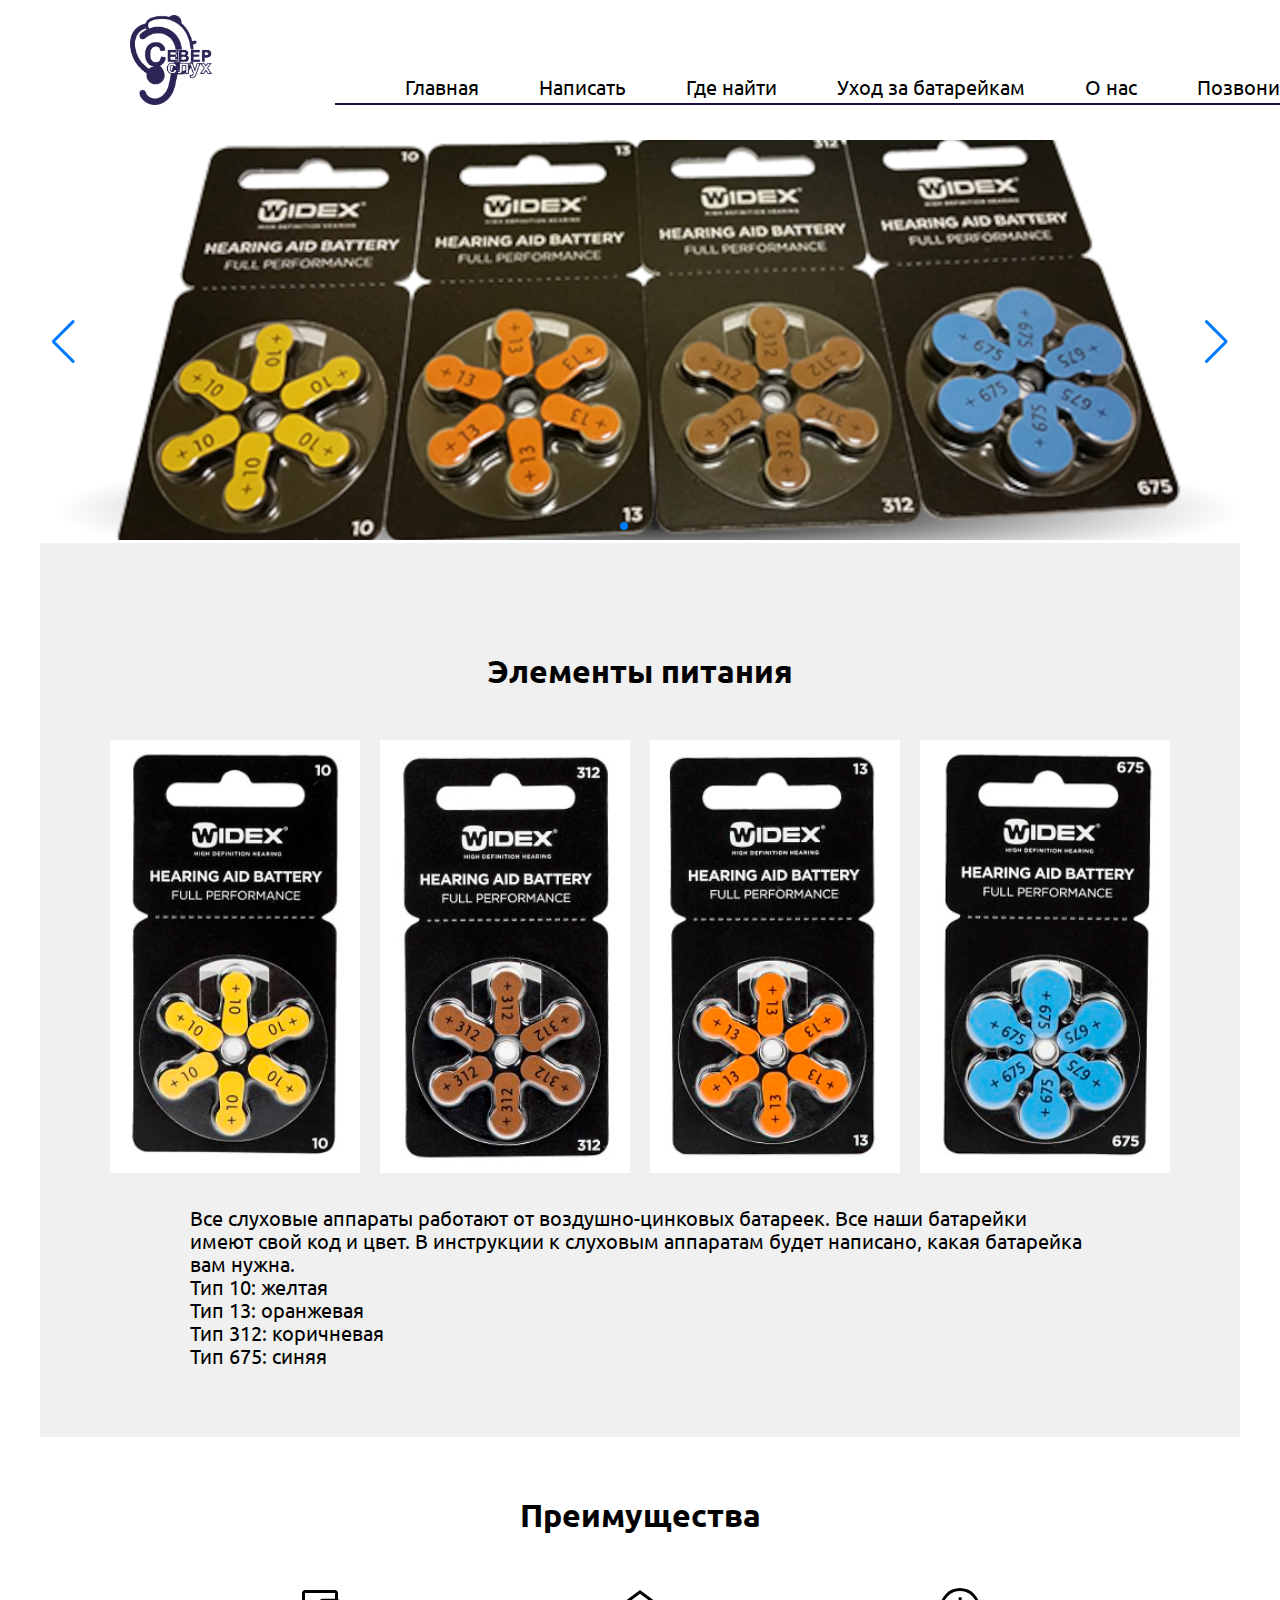
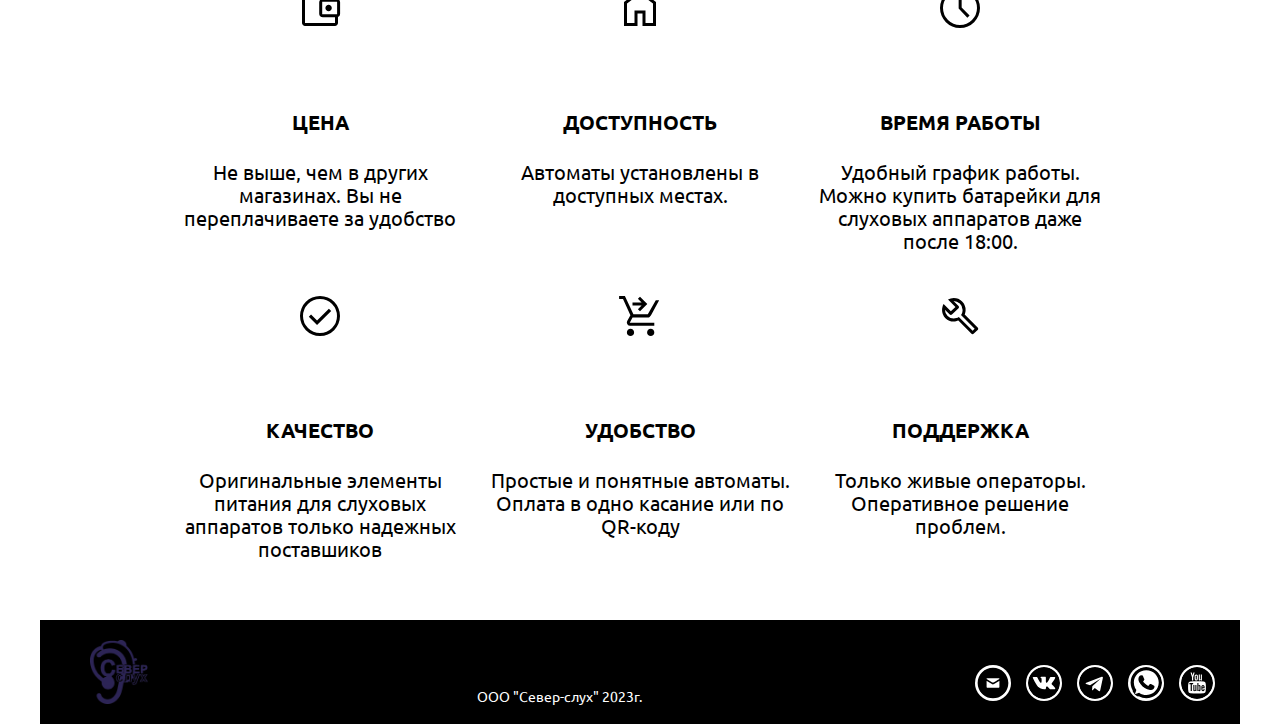
<file: index.html>
<!DOCTYPE html>
<html lang="en">

<head>
  <meta charset="UTF-8" />
  <meta http-equiv="X-UA-Compatible" content="IE=edge" />
  <meta name="viewport" content="width=device-width, initial-scale=1.0" />
  <link href="https://cdn.jsdelivr.net/npm/bootstrap@5.2.3/dist/css/bootstrap.min.css" rel="stylesheet"
    integrity="sha384-rbsA2VBKQhggwzxH7pPCaAqO46MgnOM80zW1RWuH61DGLwZJEdK2Kadq2F9CUG65" crossorigin="anonymous" />

  <link rel="preconnect" href="https://fonts.googleapis.com" />
  <link rel="preconnect" href="https://fonts.gstatic.com" crossorigin />
  <link href="https://fonts.googleapis.com/css2?family=Ubuntu:ital,wght@0,400;0,700;1,400&display=swap"
    rel="stylesheet" />
  <link rel="stylesheet" href="https://cdn.jsdelivr.net/npm/swiper@8/swiper-bundle.min.css" />
  <link rel="stylesheet" href="./css/normalize.css" />
  <link rel="stylesheet" href="./css/style.css" />
  <title>Батарейки</title>
</head>

<body>
  <header class="header">
    <img class="header-logo" src="./img/logo.png" alt="logo" />
    <div class="menu-cont">
      <div class="submenu">
        <a href="./login.html" class="sub-login">
          <img src="./img/svg/login.svg" alt="" class="sum-img">
        </a>
        <div class="timer" id="timer">
          <audio id="zvuk" src="./notif.mp3"></audio>
          <p class="text10sec"></p>
        </div>
      </div>
      <ul class="menu">
        <li class="menu-link"><a href="./">Главная</a></li>
        <li class="menu-link"><a href="./mail.html">Написать</a></li>
        <li class="menu-link"><a href="./map.html">Где найти</a></li>
        <li class="menu-link"><a href="./bat.html">Уход за батарейкам</a></li>
        <li class="menu-link"><a href="./about.html">О нас</a></li>
        <li class="menu-link"><a href="tel:+79211890409">Позвонить</a></li>
      </ul>
    </div>
  </header>
  <main class="main">
    <div class="carusel">
      <div class="swiper">
        <div class="swiper-wrapper">
          <div class="swiper-slide"><img src="./img/1.png" alt="" /></div>
          <div class="swiper-slide"><img src="./img/2.png" alt="" /></div>
          <div class="swiper-slide"><img src="./img/3.png" alt="" /></div>
        </div>
        <div class="swiper-pagination"></div>
        <div class="swiper-button-prev"></div>
        <div class="swiper-button-next"></div>
      </div>

    </div>
    <div class="bat">
      <h2 class="title">Элементы питания</h2>
      <div class="bat-cards">
        <div class="bat-card">
          <img class="bat-img" src="./img/10.png" alt="" />
        </div>
        <div class="bat-card">
          <img class="bat-img" src="./img/312.png" alt="" />
        </div>
        <div class="bat-card">
          <img class="bat-img" src="./img/13.png" alt="" />
        </div>
        <div class="bat-card">
          <img class="bat-img" src="./img/675.png" alt="" />
        </div>
      </div>
      <p class="bat-text">
        Все слуховые аппараты работают от воздушно-цинковых батареек. Все наши
        батарейки имеют свой код и цвет. В инструкции к слуховым аппаратам
        будет написано, какая батарейка вам нужна.

        <br />
        Тип 10: желтая <br />Тип 13: оранжевая <br />Тип 312: коричневая
        <br />Тип 675: синяя
      </p>
    </div>
    <div class="prem">
      <h2 class="title">Преимущества</h2>
      <div class="prem-cards">
        <div class="prem-card">
          <div class="prem-svg">
            <svg xmlns="http://www.w3.org/2000/svg" height="48" width="48">
              <path
                d="M32.6 27.2q1.25 0 2.225-.975.975-.975.975-2.275 0-1.25-.975-2.2-.975-.95-2.225-.95t-2.225.95q-.975.95-.975 2.2 0 1.3.975 2.275.975.975 2.225.975ZM9 36.35V39 9 36.35ZM9 42q-1.15 0-2.075-.9Q6 40.2 6 39V9q0-1.15.925-2.075Q7.85 6 9 6h30q1.2 0 2.1.925Q42 7.85 42 9v6.7h-3V9H9v30h30v-6.65h3V39q0 1.2-.9 2.1-.9.9-2.1.9Zm17.9-8.65q-1.7 0-2.7-1-1-1-1-2.65V18.35q0-1.7 1-2.675 1-.975 2.7-.975h13.5q1.7 0 2.7.975 1 .975 1 2.675V29.7q0 1.65-1 2.65t-2.7 1Zm14.2-3V17.7H26.2v12.65Z" />
            </svg>
          </div>
          <h4 class="prem-title">ЦЕНА</h4>
          <p class="prem-text">
            Не выше, чем в других магазинах. Вы не переплачиваете за удобство
          </p>
        </div>
        <div class="prem-card">
          <div class="prem-svg">
            <svg xmlns="http://www.w3.org/2000/svg" height="48" width="48">
              <path
                d="M11 39h7.5V26.5h11V39H37V19.5L24 9.75 11 19.5Zm-3 3V18L24 6l16 12v24H26.5V29.5h-5V42Zm16-17.65Z" />
            </svg>
          </div>
          <h4 class="prem-title">ДОСТУПНОСТЬ</h4>
          <p class="prem-text">Автоматы установлены в доступных местах.</p>
        </div>
        <div class="prem-card">
          <div class="prem-svg">
            <svg xmlns="http://www.w3.org/2000/svg" height="48" width="48">
              <path
                d="m31.35 33.65 2.25-2.25-7.95-8V13.35h-3V24.6ZM24 44q-4.1 0-7.75-1.575-3.65-1.575-6.375-4.3-2.725-2.725-4.3-6.375Q4 28.1 4 24t1.575-7.75q1.575-3.65 4.3-6.375 2.725-2.725 6.375-4.3Q19.9 4 24 4t7.75 1.575q3.65 1.575 6.375 4.3 2.725 2.725 4.3 6.375Q44 19.9 44 24t-1.575 7.75q-1.575 3.65-4.3 6.375-2.725 2.725-6.375 4.3Q28.1 44 24 44Zm0-20Zm0 17q7 0 12-5t5-12q0-7-5-12T24 7q-7 0-12 5T7 24q0 7 5 12t12 5Z" />
            </svg>
          </div>
          <h4 class="prem-title">ВРЕМЯ РАБОТЫ</h4>
          <p class="prem-text">
            Удобный график работы. Можно купить батарейки для слуховых
            аппаратов даже после 18:00.
          </p>
        </div>
        <div class="prem-card">
          <div class="prem-svg">
            <svg xmlns="http://www.w3.org/2000/svg" height="48" width="48">
              <path
                d="M21.05 33.1 35.2 18.95l-2.3-2.25-11.85 11.85-6-6-2.25 2.25ZM24 44q-4.1 0-7.75-1.575-3.65-1.575-6.375-4.3-2.725-2.725-4.3-6.375Q4 28.1 4 24q0-4.15 1.575-7.8 1.575-3.65 4.3-6.35 2.725-2.7 6.375-4.275Q19.9 4 24 4q4.15 0 7.8 1.575 3.65 1.575 6.35 4.275 2.7 2.7 4.275 6.35Q44 19.85 44 24q0 4.1-1.575 7.75-1.575 3.65-4.275 6.375t-6.35 4.3Q28.15 44 24 44Zm0-3q7.1 0 12.05-4.975Q41 31.05 41 24q0-7.1-4.95-12.05Q31.1 7 24 7q-7.05 0-12.025 4.95Q7 16.9 7 24q0 7.05 4.975 12.025Q16.95 41 24 41Zm0-17Z" />
            </svg>
          </div>
          <h4 class="prem-title">КАЧЕСТВО</h4>
          <p class="prem-text">
            Оригинальные элементы питания для слуховых аппаратов только
            надежных поставшиков
          </p>
        </div>
        <div class="prem-card">
          <div class="prem-svg">
            <svg xmlns="http://www.w3.org/2000/svg" height="48" width="48">
              <path
                d="m24 19.3-2.1-2.1 3.7-3.7h-9.1v-3h9.1l-3.7-3.7L24 4.7l7.3 7.3ZM14.5 44q-1.5 0-2.55-1.05-1.05-1.05-1.05-2.55 0-1.5 1.05-2.55Q13 36.8 14.5 36.8q1.5 0 2.55 1.05 1.05 1.05 1.05 2.55 0 1.5-1.05 2.55Q16 44 14.5 44Zm20.2 0q-1.5 0-2.55-1.05-1.05-1.05-1.05-2.55 0-1.5 1.05-2.55 1.05-1.05 2.55-1.05 1.5 0 2.55 1.05 1.05 1.05 1.05 2.55 0 1.5-1.05 2.55Q36.2 44 34.7 44ZM3.1 7V4h5.8l8.5 18.2h14.4l8-14h3.35l-8.1 15.15q-.55.95-1.425 1.525t-1.925.575H16.55l-2.8 5.2H38.3v3H14.2q-1.9 0-2.875-1.5-.975-1.5-.125-3.05l3.2-5.9L7 7Z" />
            </svg>
          </div>
          <h4 class="prem-title">УДОБСТВО</h4>
          <p class="prem-text">
            Простые и понятные автоматы. Оплата в одно касание или по QR-коду
          </p>
        </div>
        <div class="prem-card">
          <div class="prem-svg">
            <svg xmlns="http://www.w3.org/2000/svg" height="48" width="48">
              <path
                d="m35.25 41.6-12.9-13q-1.15.4-2.3.65t-2.35.25q-4.85 0-8.25-3.375-3.4-3.375-3.4-8.225 0-1.55.4-3.025.4-1.475 1.15-2.775l7.25 7.25 4.6-4.3L12 7.6q1.3-.75 2.75-1.175Q16.2 6 17.7 6q4.95 0 8.425 3.475Q29.6 12.95 29.6 17.9q0 1.2-.25 2.35-.25 1.15-.65 2.3l12.95 12.9q.55.55.55 1.325 0 .775-.55 1.325l-3.8 3.5q-.55.55-1.3.55t-1.3-.55Zm1.4-2.85 2-2L25 23.1q.8-1.05 1.2-2.475.4-1.425.4-2.725 0-3.75-2.775-6.35Q21.05 8.95 17.5 8.9l5.05 5.15q.45.45.45 1.1 0 .65-.45 1.1l-6.6 6.2q-.45.45-1.1.45-.65 0-1.1-.45l-4.85-4.8q.15 3.85 2.725 6.35 2.575 2.5 6.075 2.5 1.25 0 2.65-.4t2.45-1.2ZM23.8 23.8Z" />
            </svg>
          </div>
          <h4 class="prem-title">ПОДДЕРЖКА</h4>
          <p class="prem-text">
            Только живые операторы. Оперативное решение проблем.
          </p>
        </div>
      </div>
    </div>
    <!-- <div class="cert">
      <h2 class="title">Сертификаты</h2>
      <p style="text-align: center">
        Элементы для слуховых аппаратов не подежат сертификации.
      </p>
    </div> -->
  </main>
  <footer class="footer">

    <img src="./img/logo.png" alt="" class="footer-logo" />
    <p class="footer-copy">
      <br />
      ООО "Север-слух" 2023г.
    </p>

    <div class="soc">
      <a href="mailto:info@sever-sluh.ru" class="footer-link">
        <img src="./img/svg/mail.svg" alt="" class="footer-icon">
      </a>
      <a href="https://vk.com/seversluh" class="footer-link">
        <img src="./img/svg/vk.svg" alt="" class="footer-icon">
      </a>
      <a href="https://t.me/+79211890409" class="footer-link">
        <img src="./img/svg/telegram.svg" alt="" class="footer-icon">
      </a>
      <a href="https://wa.me/+79211890409" class="footer-link">
        <img src="./img/svg/whatsapp.svg" alt="" class="footer-icon">
      </a>
      <a href="https://www.youtube.com/channel/UC7vx_nflyjPYvLWiyKfSR5A" class="footer-link">
        <img src="./img/svg/youtube.svg" alt="" class="footer-icon">
      </a>
    </div>
  </footer>
  <script src="https://cdn.jsdelivr.net/npm/bootstrap@5.2.3/dist/js/bootstrap.bundle.min.js"
    integrity="sha384-kenU1KFdBIe4zVF0s0G1M5b4hcpxyD9F7jL+jjXkk+Q2h455rYXK/7HAuoJl+0I4"
    crossorigin="anonymous"></script>
  <script src="https://cdn.jsdelivr.net/npm/swiper@8/swiper-bundle.min.js"></script>
  <script src="./js/main.js"></script>
  <script src="./js/jquery.js"></script>
</body>

</html>
</file>
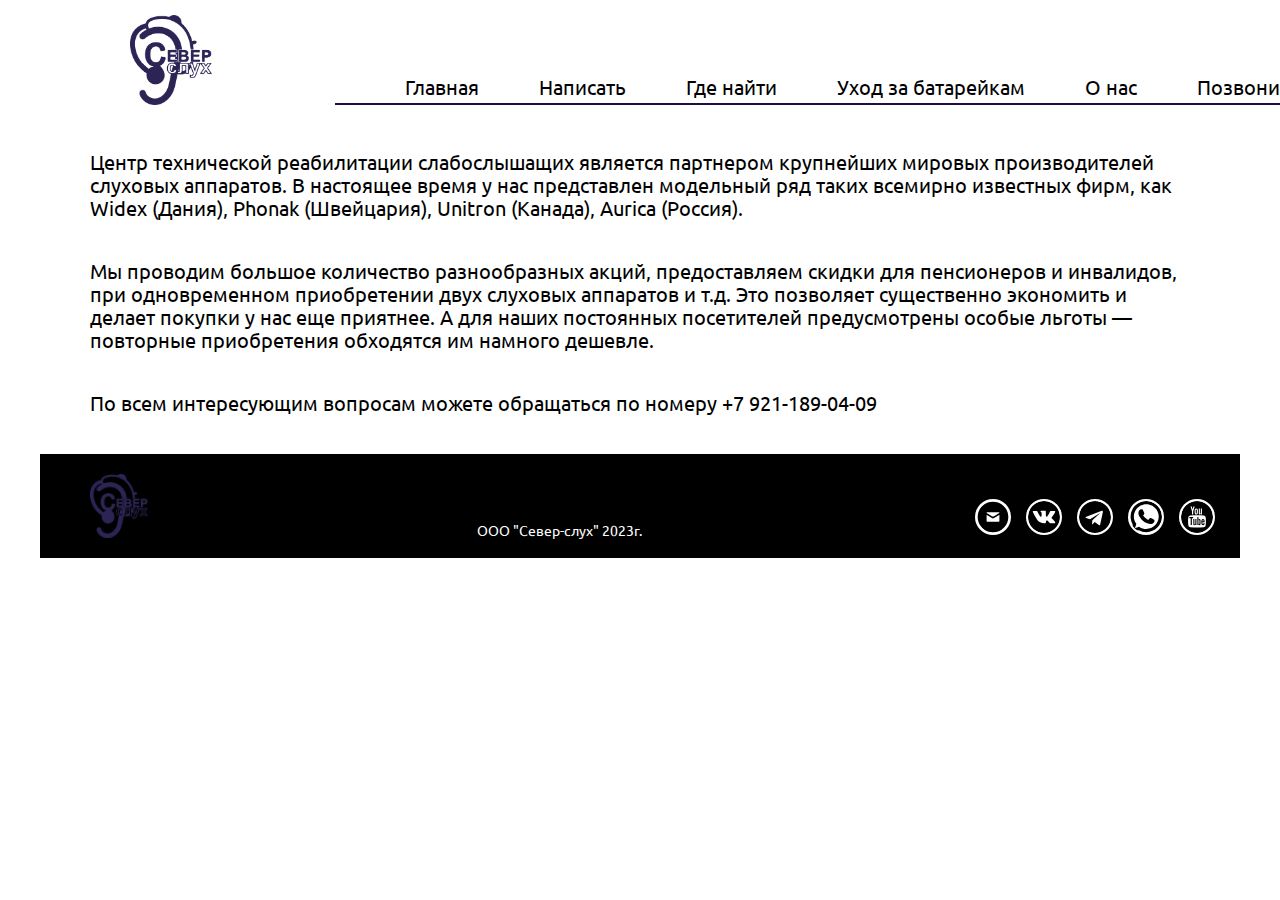
<file: about.html>
<!DOCTYPE html>
<html lang="en">

<head>
    <meta charset="UTF-8" />
    <meta http-equiv="X-UA-Compatible" content="IE=edge" />
    <meta name="viewport" content="width=device-width, initial-scale=1.0" />
    <link href="https://cdn.jsdelivr.net/npm/bootstrap@5.2.3/dist/css/bootstrap.min.css" rel="stylesheet"
        integrity="sha384-rbsA2VBKQhggwzxH7pPCaAqO46MgnOM80zW1RWuH61DGLwZJEdK2Kadq2F9CUG65" crossorigin="anonymous" />

    <link rel="preconnect" href="https://fonts.googleapis.com" />
    <link rel="preconnect" href="https://fonts.gstatic.com" crossorigin />
    <link href="https://fonts.googleapis.com/css2?family=Ubuntu:ital,wght@0,400;0,700;1,400&display=swap"
        rel="stylesheet" />
    <link rel="stylesheet" href="https://cdn.jsdelivr.net/npm/swiper@8/swiper-bundle.min.css" />
    <link rel="stylesheet" href="./css/normalize.css" />
    <link rel="stylesheet" href="./css/style.css" />
    <title>Батарейки</title>
</head>

<body>
    <header class="header">
        <img class="header-logo" src="./img/logo.png" alt="logo" />
        <div class="menu-cont">
            <div class="submenu">
                <a href="./login.html" class="sub-login">
                    <img src="./img/svg/login.svg" alt="" class="sum-img">
                </a>
                <div class="timer" id="timer">
                    <audio id="zvuk" src="./notif.mp3"></audio>
                    <p class="text10sec"></p>
                </div>
            </div>
            <ul class="menu">
                <li class="menu-link"><a href="./">Главная</a></li>
                <li class="menu-link"><a href="./mail.html">Написать</a></li>
                <li class="menu-link"><a href="./map.html">Где найти</a></li>
                <li class="menu-link"><a href="./bat.html">Уход за батарейкам</a></li>
                <li class="menu-link"><a href="./about.html">О нас</a></li>
                <li class="menu-link"><a href="tel:+79211890409">Позвонить</a></li>
            </ul>
        </div>
    </header>
    <main class="main">
        <p class="about-text">
            Центр технической реабилитации слабослышащих является партнером крупнейших мировых производителей слуховых
            аппаратов. В настоящее время у нас представлен модельный ряд таких всемирно известных фирм, как Widex
            (Дания),
            Phonak (Швейцария), Unitron (Канада), Aurica (Россия).
        </p>
        <p class="about-text">
            Мы проводим большое количество разнообразных акций, предоставляем скидки для пенсионеров и инвалидов, при
            одновременном приобретении двух слуховых аппаратов и т.д. Это позволяет существенно экономить и делает
            покупки у
            нас еще приятнее. А для наших постоянных посетителей предусмотрены особые льготы — повторные приобретения
            обходятся им намного дешевле.
        </p>

        <p class="about-text">
            По всем интересующим вопросам можете обращаться по номеру <a href="tel:+79211890409">+7 921-189-04-09</a>
        </p>

    </main>
    <footer class="footer">

        <img src="./img/logo.png" alt="" class="footer-logo" />
        <p class="footer-copy">
            <br />
            ООО "Север-слух" 2023г.
        </p>

        <div class="soc">
            <a href="mailto:info@sever-sluh.ru" class="footer-link">
                <img src="./img/svg/mail.svg" alt="" class="footer-icon">
            </a>
            <a href="https://vk.com/seversluh" class="footer-link">
                <img src="./img/svg/vk.svg" alt="" class="footer-icon">
            </a>
            <a href="https://t.me/+79211890409" class="footer-link">
                <img src="./img/svg/telegram.svg" alt="" class="footer-icon">
            </a>
            <a href="https://wa.me/+79211890409" class="footer-link">
                <img src="./img/svg/whatsapp.svg" alt="" class="footer-icon">
            </a>
            <a href="https://www.youtube.com/channel/UC7vx_nflyjPYvLWiyKfSR5A" class="footer-link">
                <img src="./img/svg/youtube.svg" alt="" class="footer-icon">
            </a>
        </div>
    </footer>
    <script src="https://cdn.jsdelivr.net/npm/bootstrap@5.2.3/dist/js/bootstrap.bundle.min.js"
        integrity="sha384-kenU1KFdBIe4zVF0s0G1M5b4hcpxyD9F7jL+jjXkk+Q2h455rYXK/7HAuoJl+0I4"
        crossorigin="anonymous"></script>
    <script src="https://cdn.jsdelivr.net/npm/swiper@8/swiper-bundle.min.js"></script>
    <script src="./js/main.js"></script>
    <script src="./js/jquery.js"></script>
</body>

</html>
</file>
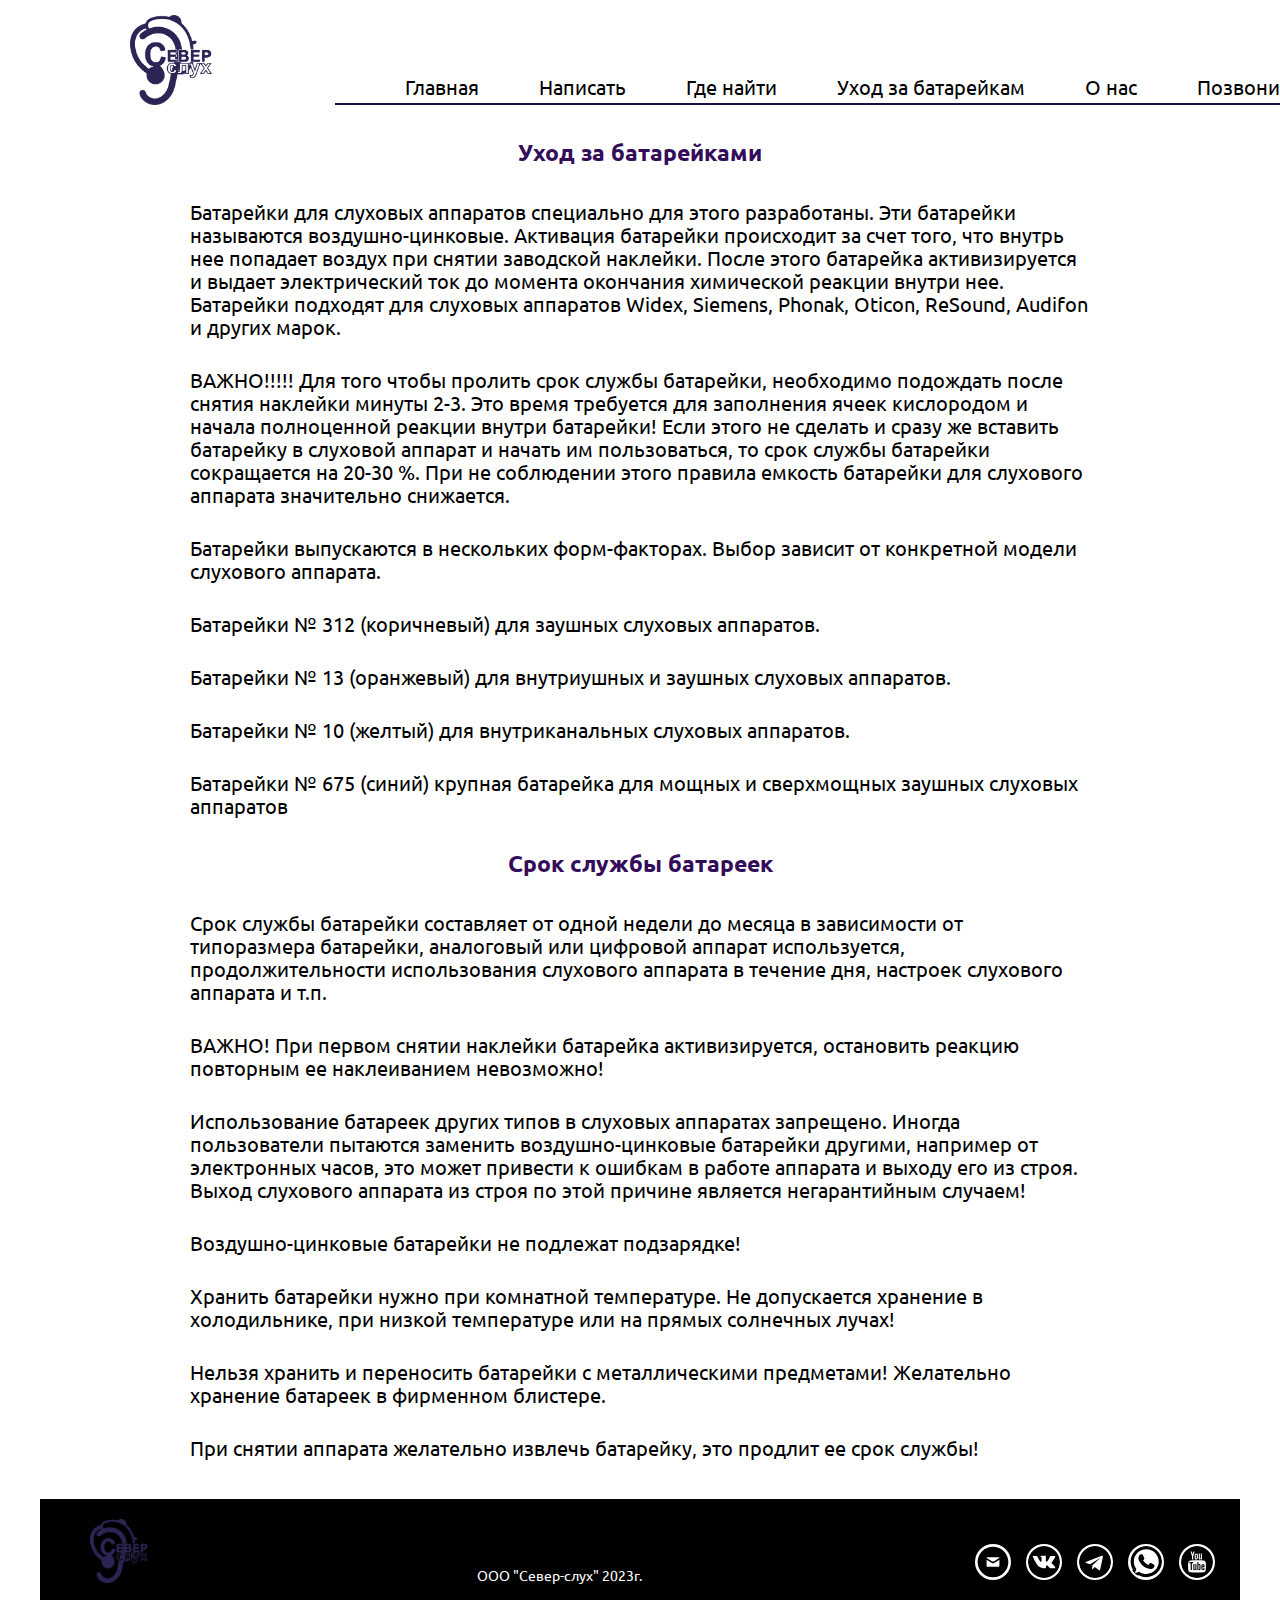
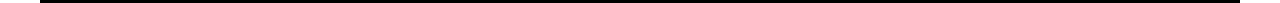
<file: bat.html>
<!DOCTYPE html>
<html lang="en">

<head>
    <meta charset="UTF-8" />
    <meta http-equiv="X-UA-Compatible" content="IE=edge" />
    <meta name="viewport" content="width=device-width, initial-scale=1.0" />
    <link href="https://cdn.jsdelivr.net/npm/bootstrap@5.2.3/dist/css/bootstrap.min.css" rel="stylesheet"
        integrity="sha384-rbsA2VBKQhggwzxH7pPCaAqO46MgnOM80zW1RWuH61DGLwZJEdK2Kadq2F9CUG65" crossorigin="anonymous" />

    <link rel="preconnect" href="https://fonts.googleapis.com" />
    <link rel="preconnect" href="https://fonts.gstatic.com" crossorigin />
    <link href="https://fonts.googleapis.com/css2?family=Ubuntu:ital,wght@0,400;0,700;1,400&display=swap"
        rel="stylesheet" />
    <link rel="stylesheet" href="https://cdn.jsdelivr.net/npm/swiper@8/swiper-bundle.min.css" />
    <link rel="stylesheet" href="./css/normalize.css" />
    <link rel="stylesheet" href="./css/style.css" />
    <title>Батарейки</title>
</head>

<body>
    <header class="header">
        <img class="header-logo" src="./img/logo.png" alt="logo" />
        <div class="menu-cont">
            <div class="submenu">
                <a href="./login.html" class="sub-login">
                    <img src="./img/svg/login.svg" alt="" class="sum-img">
                </a>
                <div class="timer" id="timer">
                    <audio id="zvuk" src="./notif.mp3"></audio>
                    <p class="text10sec"></p>
                </div>
            </div>
            <ul class="menu">
                <li class="menu-link"><a href="./">Главная</a></li>
                <li class="menu-link"><a href="./mail.html">Написать</a></li>
                <li class="menu-link"><a href="./map.html">Где найти</a></li>
                <li class="menu-link"><a href="./bat.html">Уход за батарейкам</a></li>
                <li class="menu-link"><a href="./about.html">О нас</a></li>
                <li class="menu-link"><a href="tel:+79211890409">Позвонить</a></li>
            </ul>
        </div>
    </header>
    <main class="main">
        <h3 class="bat-title"> Уход за батарейками</h3>
        <p class="bat-text"> Батарейки для слуховых аппаратов специально для этого разработаны. Эти батарейки называются
            воздушно-цинковые. Активация батарейки происходит за счет того, что внутрь нее попадает воздух при снятии
            заводской наклейки. После этого батарейка активизируется и выдает электрический ток до момента окончания
            химической реакции внутри нее. Батарейки подходят для слуховых аппаратов Widex, Siemens, Phonak, Oticon,
            ReSound, Audifon и других марок.
        </p>
        <p class="bat-text">
            ВАЖНО!!!!! Для того чтобы пролить срок службы батарейки, необходимо подождать после снятия наклейки минуты
            2-3.
            Это время требуется для заполнения ячеек кислородом и начала полноценной реакции внутри батарейки! Если
            этого не сделать и сразу же вставить батарейку в слуховой аппарат и начать им пользоваться, то срок службы
            батарейки сокращается на 20-30 %. При не соблюдении этого правила емкость батарейки для слухового аппарата
            значительно снижается.
        </p>
        <p class="bat-text">
            Батарейки выпускаются в нескольких форм-факторах. Выбор зависит от конкретной модели слухового аппарата.
        </p>
        <p class="bat-text">
            Батарейки № 312 (коричневый) для заушных слуховых аппаратов.
        </p>
        <p class="bat-text">
            Батарейки № 13 (оранжевый) для внутриушных и заушных слуховых аппаратов.
        </p>
        <p class="bat-text">
            Батарейки № 10 (желтый) для внутриканальных слуховых аппаратов.
        </p>
        <p class="bat-text">
            Батарейки № 675 (синий) крупная батарейка для мощных и сверхмощных заушных слуховых аппаратов
        </p>
        <h3 class="bat-title"> Срок службы батареек</h3>
        <p class="bat-text">
            Срок службы батарейки составляет от одной недели до месяца в зависимости от типоразмера батарейки,
            аналоговый или цифровой аппарат используется, продолжительности использования слухового аппарата в течение
            дня, настроек слухового аппарата и т.п.
        </p>
        <p class="bat-text">
            ВАЖНО!
            При первом снятии наклейки батарейка активизируется, остановить реакцию повторным ее наклеиванием
            невозможно!
        </p>
        <p class="bat-text">
            Использование батареек других типов в слуховых аппаратах запрещено. Иногда пользователи пытаются заменить
            воздушно-цинковые батарейки другими, например от электронных часов, это может привести к ошибкам в работе
            аппарата и выходу его из строя. Выход слухового аппарата из строя по этой причине является негарантийным
            случаем!
        </p>
        <p class="bat-text">
            Воздушно-цинковые батарейки не подлежат подзарядке!
        </p>
        <p class="bat-text">
            Хранить батарейки нужно при комнатной температуре. Не допускается хранение в холодильнике, при низкой
            температуре или на прямых солнечных лучах!
        </p>
        <p class="bat-text">
            Нельзя хранить и переносить батарейки с металлическими предметами! Желательно хранение батареек в фирменном
            блистере.
        </p>
        <p class="bat-text">
            При снятии аппарата желательно извлечь батарейку, это продлит ее срок службы!
        </p>
    </main>
    <footer class="footer">

        <img src="./img/logo.png" alt="" class="footer-logo" />
        <p class="footer-copy">
            <br />
            ООО "Север-слух" 2023г.
        </p>

        <div class="soc">
            <a href="mailto:info@sever-sluh.ru" class="footer-link">
                <img src="./img/svg/mail.svg" alt="" class="footer-icon">
            </a>
            <a href="https://vk.com/seversluh" class="footer-link">
                <img src="./img/svg/vk.svg" alt="" class="footer-icon">
            </a>
            <a href="https://t.me/+79211890409" class="footer-link">
                <img src="./img/svg/telegram.svg" alt="" class="footer-icon">
            </a>
            <a href="https://wa.me/+79211890409" class="footer-link">
                <img src="./img/svg/whatsapp.svg" alt="" class="footer-icon">
            </a>
            <a href="https://www.youtube.com/channel/UC7vx_nflyjPYvLWiyKfSR5A" class="footer-link">
                <img src="./img/svg/youtube.svg" alt="" class="footer-icon">
            </a>
        </div>
    </footer>
    <script src="https://cdn.jsdelivr.net/npm/bootstrap@5.2.3/dist/js/bootstrap.bundle.min.js"
        integrity="sha384-kenU1KFdBIe4zVF0s0G1M5b4hcpxyD9F7jL+jjXkk+Q2h455rYXK/7HAuoJl+0I4"
        crossorigin="anonymous"></script>
    <script src="https://cdn.jsdelivr.net/npm/swiper@8/swiper-bundle.min.js"></script>
    <script src="./js/main.js"></script>
    <script src="./js/jquery.js"></script>
</body>

</html>

</html>
</file>
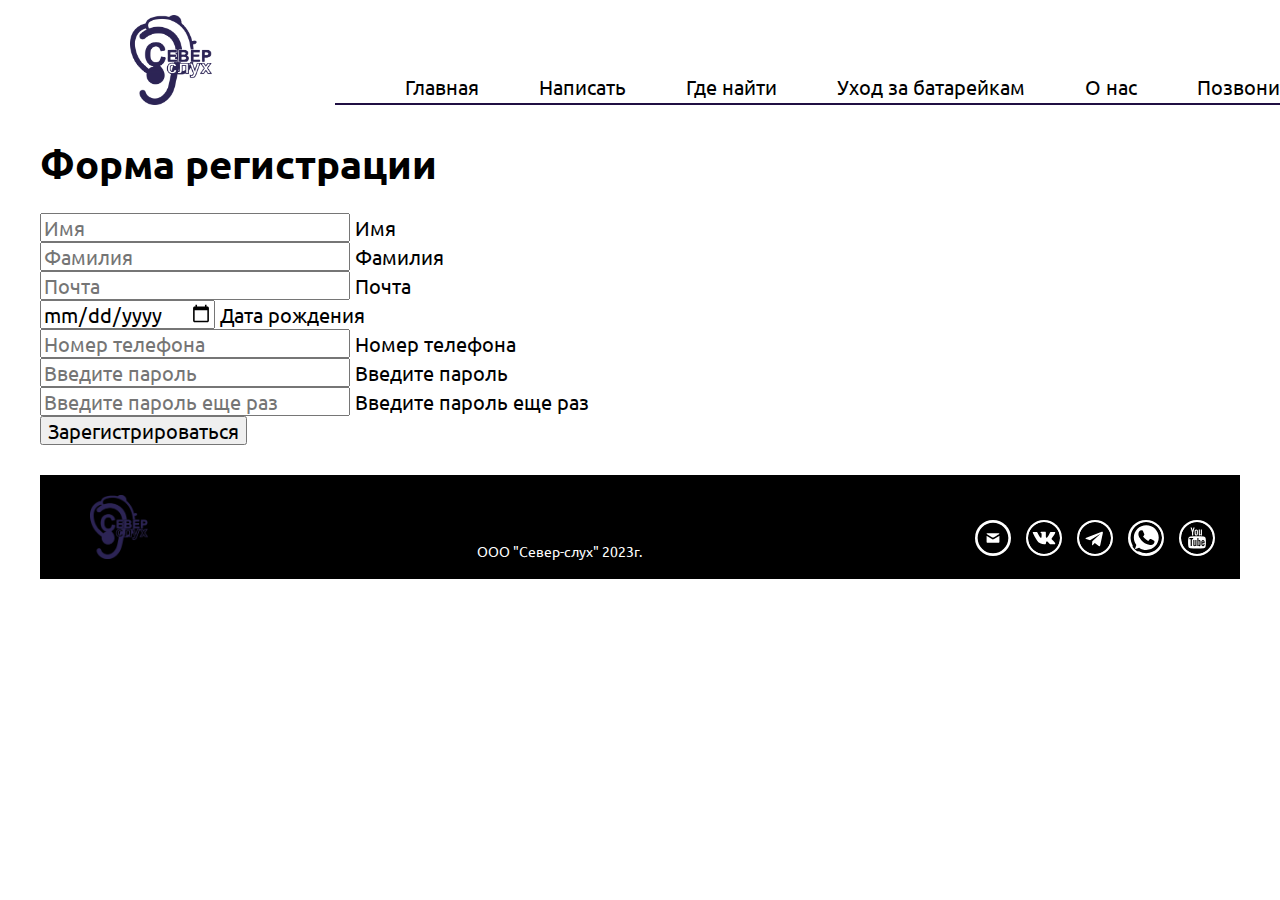
<file: login.html>
<!DOCTYPE html>
<html lang="en">

<head>
    <meta charset="UTF-8" />
    <meta http-equiv="X-UA-Compatible" content="IE=edge" />
    <meta name="viewport" content="width=device-width, initial-scale=1.0" />
    <link href="https://cdn.jsdelivr.net/npm/bootstrap@5.2.3/dist/css/bootstrap.min.css" rel="stylesheet"
        integrity="sha384-rbsA2VBKQhggwzxH7pPCaAqO46MgnOM80zW1RWuH61DGLwZJEdK2Kadq2F9CUG65" crossorigin="anonymous" />

    <link rel="preconnect" href="https://fonts.googleapis.com" />
    <link rel="preconnect" href="https://fonts.gstatic.com" crossorigin />
    <link href="https://fonts.googleapis.com/css2?family=Ubuntu:ital,wght@0,400;0,700;1,400&display=swap"
        rel="stylesheet" />
    <link rel="stylesheet" href="https://cdn.jsdelivr.net/npm/swiper@8/swiper-bundle.min.css" />
    <link rel="stylesheet" href="./css/normalize.css" />
    <link rel="stylesheet" href="./css/style.css" />
    <title>Батарейки</title>
</head>

<body>
    <header class="header">
        <img class="header-logo" src="./img/logo.png" alt="logo" />
        <div class="menu-cont">
            <div class="submenu">
                <a href="./login.html" class="sub-login">
                    <img src="./img/svg/login.svg" alt="" class="sum-img">
                </a>
                <div class="timer" id="timer">
                    <audio id="zvuk" src="./notif.mp3"></audio>
                    <p class="text10sec"></p>
                </div>
            </div>
            <ul class="menu">
                <li class="menu-link"><a href="./">Главная</a></li>
                <li class="menu-link"><a href="./mail.html">Написать</a></li>
                <li class="menu-link"><a href="./map.html">Где найти</a></li>
                <li class="menu-link"><a href="./bat.html">Уход за батарейкам</a></li>
                <li class="menu-link"><a href="./about.html">О нас</a></li>
                <li class="menu-link"><a href="tel:+79211890409">Позвонить</a></li>
            </ul>
        </div>
    </header>
    <main class="main">
        <h1 class="text-center">Форма регистрации</h1>
        <form class="container" action="">
            <div class="row">
                <div class="col-sm-6 col-12">
                    <div class="form-floating mb-3">
                        <input type="firstName" class="form-control" id="floatingInput" placeholder="Имя" />
                        <label for="floatingInput">Имя</label>
                    </div>
                </div>
                <div class="col-sm-6 col-12">
                    <div class="form-floating">
                        <input type="lustName" class="form-control" id="floatingPassword" placeholder="Фамилия" />
                        <label for="floatingPassword">Фамилия</label>
                    </div>
                </div>
            </div>

            <div class="row g-2 g-5 my-2 my-5">
                <div class="col-sm-4 col-12">
                    <div class="form-floating mb-3">
                        <input type="email" class="form-control" id="floatingInput" placeholder="Почта" />
                        <label for="floatingInput">Почта</label>
                    </div>
                </div>
                <div class="col-sm-4 col-12">
                    <div class="form-floating">
                        <input type="date" class="form-control" id="floatingPassword" placeholder="Дата рождения" />
                        <label for="floatingPassword">Дата рождения</label>
                    </div>
                </div>
                <div class="col-sm-4 col-12">
                    <div class="form-floating mb-3">
                        <input type="phoneNumber" class="form-control" id="floatingInput"
                            placeholder="Номер телефона" />
                        <label for="floatingInput">Номер телефона</label>
                    </div>
                </div>
            </div>

            <div class="row">
                <div class="col-6">
                    <div class="form-floating pb-0">
                        <input type="password" class="form-control" id="floatingPassword"
                            placeholder="Введите пароль" />
                        <label for="floatingPassword">Введите пароль</label>
                    </div>
                </div>
            </div>

            <div class="col-6">
                <div class="row">
                    <div class="form-floating mb-3">
                        <input type="password" class="form-control" id="floatingInput"
                            placeholder="Введите пароль еще раз" />
                        <label for="floatingPassword">Введите пароль еще раз</label>
                    </div>
                </div>
            </div>

            <div class="row">
                <div class="col-6">
                    <button type="submit" class="btn btn-primary">Зарегистрироваться</button>
                </div>
            </div>
        </form>

        <script src="https://cdn.jsdelivr.net/npm/bootstrap@5.2.3/dist/js/bootstrap.bundle.min.js"
            integrity="sha384-kenU1KFdBIe4zVF0s0G1M5b4hcpxyD9F7jL+jjXkk+Q2h455rYXK/7HAuoJl+0I4"
            crossorigin="anonymous"></script>
    </main>
    <footer class="footer">

        <img src="./img/logo.png" alt="" class="footer-logo" />
        <p class="footer-copy">
            <br />
            ООО "Север-слух" 2023г.
        </p>

        <div class="soc">
            <a href="mailto:info@sever-sluh.ru" class="footer-link">
                <img src="./img/svg/mail.svg" alt="" class="footer-icon">
            </a>
            <a href="https://vk.com/seversluh" class="footer-link">
                <img src="./img/svg/vk.svg" alt="" class="footer-icon">
            </a>
            <a href="https://t.me/+79211890409" class="footer-link">
                <img src="./img/svg/telegram.svg" alt="" class="footer-icon">
            </a>
            <a href="https://wa.me/+79211890409" class="footer-link">
                <img src="./img/svg/whatsapp.svg" alt="" class="footer-icon">
            </a>
            <a href="https://www.youtube.com/channel/UC7vx_nflyjPYvLWiyKfSR5A" class="footer-link">
                <img src="./img/svg/youtube.svg" alt="" class="footer-icon">
            </a>
        </div>
    </footer>
    <script src="https://cdn.jsdelivr.net/npm/bootstrap@5.2.3/dist/js/bootstrap.bundle.min.js"
        integrity="sha384-kenU1KFdBIe4zVF0s0G1M5b4hcpxyD9F7jL+jjXkk+Q2h455rYXK/7HAuoJl+0I4"
        crossorigin="anonymous"></script>
    <script src="https://cdn.jsdelivr.net/npm/swiper@8/swiper-bundle.min.js"></script>
    <script src="./js/main.js"></script>
    <script src="./js/jquery.js"></script>
</body>

</html>
</file>
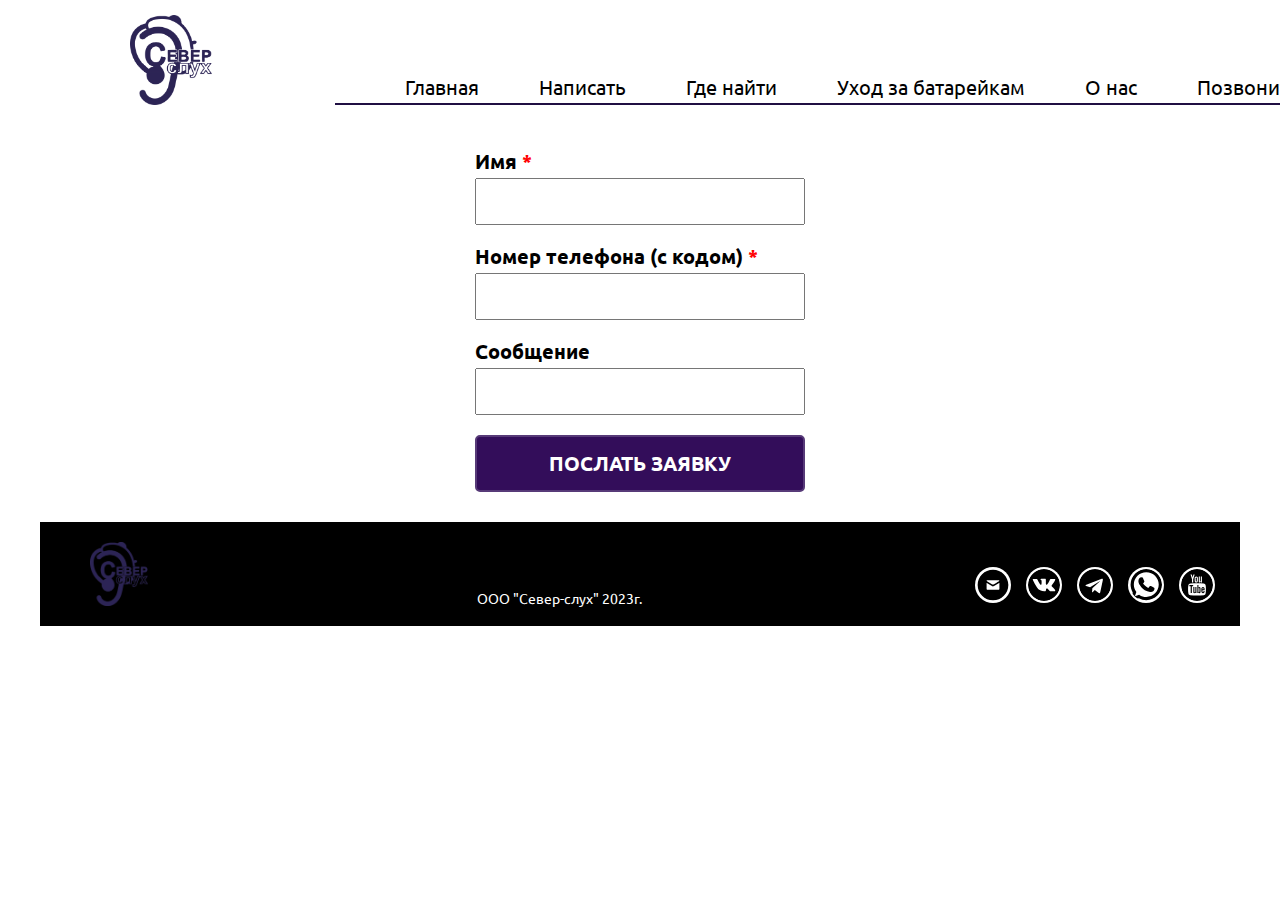
<file: mail.html>
<!DOCTYPE html>
<html lang="en">

<head>
    <meta charset="UTF-8" />
    <meta http-equiv="X-UA-Compatible" content="IE=edge" />
    <meta name="viewport" content="width=device-width, initial-scale=1.0" />
    <link href="https://cdn.jsdelivr.net/npm/bootstrap@5.2.3/dist/css/bootstrap.min.css" rel="stylesheet"
        integrity="sha384-rbsA2VBKQhggwzxH7pPCaAqO46MgnOM80zW1RWuH61DGLwZJEdK2Kadq2F9CUG65" crossorigin="anonymous" />
    <script src="https://cdn.jsdelivr.net/npm/bootstrap@5.2.3/dist/js/bootstrap.bundle.min.js"
        integrity="sha384-kenU1KFdBIe4zVF0s0G1M5b4hcpxyD9F7jL+jjXkk+Q2h455rYXK/7HAuoJl+0I4"
        crossorigin="anonymous"></script>
    <link rel="preconnect" href="https://fonts.googleapis.com" />
    <link rel="preconnect" href="https://fonts.gstatic.com" crossorigin />
    <link href="https://fonts.googleapis.com/css2?family=Ubuntu:ital,wght@0,400;0,700;1,400&display=swap"
        rel="stylesheet" />
    <link rel="stylesheet" href="./css/normalize.css" />
    <link rel="stylesheet" href="./css/style.css" />
    <link rel="stylesheet" href="./css/feedback.css">
    <title>Батарейки</title>
</head>

<body>
    <link rel="shortcut icon" href="./img/logo.png" type="image/x-icon" />
    <header class="header">
        <img class="header-logo" src="./img/logo.png" alt="logo" />
        <div class="menu-cont">
            <div class="submenu">
                <a href="./login.html" class="sub-login">
                    <img src="./img/svg/login.svg" alt="" class="sum-img">
                </a>
                <div class="timer" id="timer">
                    <audio id="zvuk" src="./notif.mp3"></audio>
                    <p class="text10sec"></p>
                </div>
            </div>
            <ul class="menu">
                <li class="menu-link"><a href="./">Главная</a></li>
                <li class="menu-link"><a href="./mail.html">Написать</a></li>
                <li class="menu-link"><a href="./map.html">Где найти</a></li>
                <li class="menu-link"><a href="./bat.html">Уход за батарейкам</a></li>
                <li class="menu-link"><a href="./about.html">О нас</a></li>
                <li class="menu-link"><a href="tel:+79211890409">Позвонить</a></li>
            </ul>
        </div>
    </header>
    <main class="main">
        <form class="obratnuj-zvonok" autocomplete="off" action='email.php' method='post'>
            <div class="form-zvonok">
                <div>
                    <label>Имя <span>*</span></label>
                    <input type='text' name='username' required>
                </div>
                <div>
                    <label>Номер телефона (с кодом) <span>*</span></label>
                    <input type='text' name='usernumber' required>
                </div>
                <div>
                    <label>Сообщение</label>
                    <input type='text' name='question'>
                </div>
                <input class="bot-send-mail" type='submit' value='Послать заявку'>
            </div>
        </form>
    </main>
    <footer class="footer">

        <img src="./img/logo.png" alt="" class="footer-logo" />
        <p class="footer-copy">
            <br />
            ООО "Север-слух" 2023г.
        </p>

        <div class="soc">
            <a href="mailto:info@sever-sluh.ru" class="footer-link">
                <img src="./img/svg/mail.svg" alt="" class="footer-icon">
            </a>
            <a href="https://vk.com/seversluh" class="footer-link">
                <img src="./img/svg/vk.svg" alt="" class="footer-icon">
            </a>
            <a href="https://t.me/+79211890409" class="footer-link">
                <img src="./img/svg/telegram.svg" alt="" class="footer-icon">
            </a>
            <a href="https://wa.me/+79211890409" class="footer-link">
                <img src="./img/svg/whatsapp.svg" alt="" class="footer-icon">
            </a>
            <a href="https://www.youtube.com/channel/UC7vx_nflyjPYvLWiyKfSR5A" class="footer-link">
                <img src="./img/svg/youtube.svg" alt="" class="footer-icon">
            </a>
        </div>
    </footer>
    <script src="https://cdn.jsdelivr.net/npm/bootstrap@5.2.3/dist/js/bootstrap.bundle.min.js"
        integrity="sha384-kenU1KFdBIe4zVF0s0G1M5b4hcpxyD9F7jL+jjXkk+Q2h455rYXK/7HAuoJl+0I4"
        crossorigin="anonymous"></script>
    <script src="https://cdn.jsdelivr.net/npm/swiper@8/swiper-bundle.min.js"></script>
    <script src="./js/main.js"></script>
    <script src="./js/jquery.js"></script>
</body>

</html>
</file>
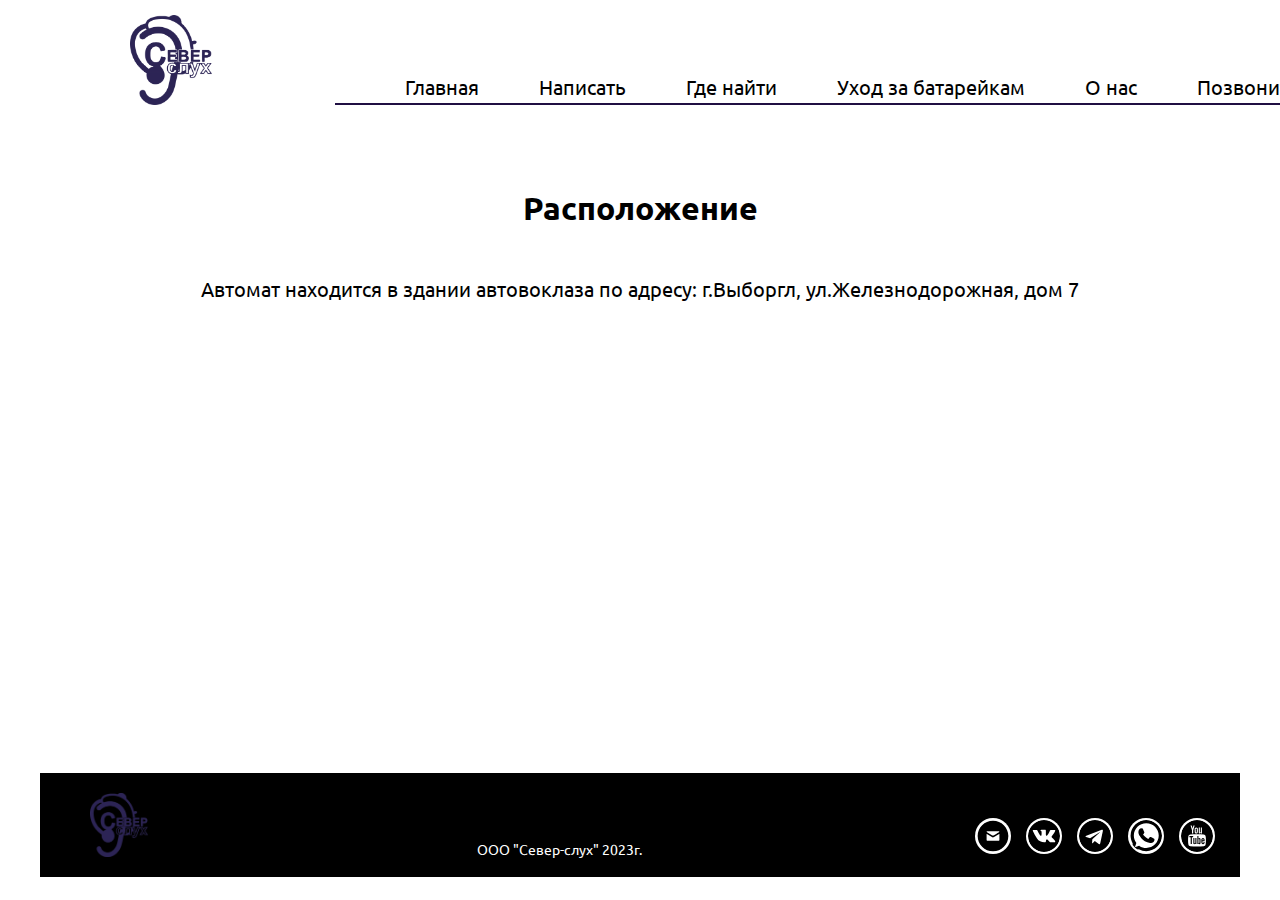
<file: map.html>
<!DOCTYPE html>
<html lang="en">

<head>
    <meta charset="UTF-8" />
    <meta http-equiv="X-UA-Compatible" content="IE=edge" />
    <meta name="viewport" content="width=device-width, initial-scale=1.0" />
    <link href="https://cdn.jsdelivr.net/npm/bootstrap@5.2.3/dist/css/bootstrap.min.css" rel="stylesheet"
        integrity="sha384-rbsA2VBKQhggwzxH7pPCaAqO46MgnOM80zW1RWuH61DGLwZJEdK2Kadq2F9CUG65" crossorigin="anonymous" />

    <link rel="preconnect" href="https://fonts.googleapis.com" />
    <link rel="preconnect" href="https://fonts.gstatic.com" crossorigin />
    <link href="https://fonts.googleapis.com/css2?family=Ubuntu:ital,wght@0,400;0,700;1,400&display=swap"
        rel="stylesheet" />
    <link rel="stylesheet" href="https://cdn.jsdelivr.net/npm/swiper@8/swiper-bundle.min.css" />
    <link rel="stylesheet" href="./css/normalize.css" />
    <link rel="stylesheet" href="./css/style.css" />
    <title>Батарейки</title>
</head>

<body>
    <header class="header">
        <img class="header-logo" src="./img/logo.png" alt="logo" />
        <div class="menu-cont">
            <div class="submenu">
                <a href="./login.html" class="sub-login">
                    <img src="./img/svg/login.svg" alt="" class="sum-img">
                </a>
                <div class="timer" id="timer">
                    <audio id="zvuk" src="./notif.mp3"></audio>
                    <p class="text10sec"></p>
                </div>
            </div>
            <ul class="menu">
                <li class="menu-link"><a href="./">Главная</a></li>
                <li class="menu-link"><a href="./mail.html">Написать</a></li>
                <li class="menu-link"><a href="./map.html">Где найти</a></li>
                <li class="menu-link"><a href="./bat.html">Уход за батарейкам</a></li>
                <li class="menu-link"><a href="./about.html">О нас</a></li>
                <li class="menu-link"><a href="tel:+79211890409">Позвонить</a></li>
            </ul>
        </div>
    </header>
    <main class="main">
        <div class="maps">
            <a name="map"></a>
            <h2 class="title">Расположение</h2>
            <p style="text-align: center;">Автомат находится в здании автовоклаза по адресу: г.Выборгл,
                ул.Железнодорожная, дом 7</p>
            <iframe class="maps-map"
                src="https://www.google.com/maps/embed?pb=!1m18!1m12!1m3!1d690.018664240047!2d28.749984850036988!3d60.71448290666996!2m3!1f0!2f0!3f0!3m2!1i1024!2i768!4f13.1!3m3!1m2!1s0x0%3A0x36ed6444f351f38a!2zNjDCsDQyJzUyLjkiTiAyOMKwNDQnNTcuMyJF!5e0!3m2!1sru!2sru!4v1671793739046!5m2!1sru!2sru"
                width="80%" height="400" style="border:0;" allowfullscreen="" loading="lazy"
                referrerpolicy="no-referrer-when-downgrade"></iframe>
        </div>
    </main>
    <footer class="footer">

        <img src="./img/logo.png" alt="" class="footer-logo" />
        <p class="footer-copy">
            <br />
            ООО "Север-слух" 2023г.
        </p>

        <div class="soc">
            <a href="mailto:info@sever-sluh.ru" class="footer-link">
                <img src="./img/svg/mail.svg" alt="" class="footer-icon">
            </a>
            <a href="https://vk.com/seversluh" class="footer-link">
                <img src="./img/svg/vk.svg" alt="" class="footer-icon">
            </a>
            <a href="https://t.me/+79211890409" class="footer-link">
                <img src="./img/svg/telegram.svg" alt="" class="footer-icon">
            </a>
            <a href="https://wa.me/+79211890409" class="footer-link">
                <img src="./img/svg/whatsapp.svg" alt="" class="footer-icon">
            </a>
            <a href="https://www.youtube.com/channel/UC7vx_nflyjPYvLWiyKfSR5A" class="footer-link">
                <img src="./img/svg/youtube.svg" alt="" class="footer-icon">
            </a>
        </div>
    </footer>
    <script src="https://cdn.jsdelivr.net/npm/bootstrap@5.2.3/dist/js/bootstrap.bundle.min.js"
        integrity="sha384-kenU1KFdBIe4zVF0s0G1M5b4hcpxyD9F7jL+jjXkk+Q2h455rYXK/7HAuoJl+0I4"
        crossorigin="anonymous"></script>
    <script src="https://cdn.jsdelivr.net/npm/swiper@8/swiper-bundle.min.js"></script>
    <script src="./js/main.js"></script>
    <script src="./js/jquery.js"></script>
</body>

</html>
</file>
<file: css/style.css>
body {
  font-family: "Ubuntu", sans-serif;
  max-width: 1200px;
  margin-left: auto;
  margin-right: auto;
  font-size: 20px;
}

a {
  background-color: transparent;
  text-decoration: none;
  color: #000;
}

li {
  list-style-type: none;
}

.header {
  display: flex;
  justify-content: space-between;
  padding: 15px 50px;
  width: 100%;
  margin-left: auto;
  margin-right: auto;
  position: fixed;
  top: 0;
  left: 0;
  background: #fff;
  z-index: 9999;
}

.header-logo {
  height: 90px;
  padding: 0 30px;
  margin-left: 50px;
}

.menu-cont {
  margin-top: auto;
  margin-bottom: 0;
  display: flex;
  flex-direction: column;
  align-items: flex-end;
}

.submenu {
  display: flex;
  align-items: center;
}

.text10sec {
  font-size: 30px;
  margin: 0;
}

.sub-login {
  margin-left: auto;
  margin-right: 0;
  padding: 10px;
}

.sum-img {
  height: 32px;

}

.menu {
  display: flex;
  margin-top: auto;
  border-bottom: solid #200f43 2px;
  font-size: 20px;
  margin-bottom: 0;
}

.menu-link {
  margin: 5px 30px;
  color: #200f43;
}

.main {
  margin-top: 140px;
  margin-bottom: 30px;
}

.bat {
  width: 100%;
  background: #f0f0f0;
  padding: 50px 0;
}

.title {
  text-align: center;
  margin: 10px 0;
  font-size: 32px;
  font-weight: 700;
  padding-top: 50px;
  padding-bottom: 30px;
}

.bat-cards {
  display: flex;
  flex-wrap: wrap;
  justify-content: center;
}

.bat-card {
  flex: 0 1 250px;
  margin: 10px;
}

.bat-img {
  width: 100%;
}

.bat-text {
  margin: 10px 120px;

  text-align: center;
}

.prem-cards {
  display: flex;
  flex-wrap: wrap;
  justify-content: center;
}

.prem-card {
  flex: 0 1 300px;
  margin: 10px;
  text-align: center;
}

.prem-svg {
  width: 100px;
  height: 100px;
  margin-left: auto;
  margin-right: auto;
}

.cert {
  background: #f0f0f0;
  padding: 50px 0;
}

.maps {
  width: 100%;
}

.maps-map {
  margin: 10px auto;
  width: 100%;
  height: 400px;
}

.footer {
  padding: 20px;
  background: #000;
  display: flex;
  color: #fff;
  display: flex;
  justify-content: space-between;
  align-items: flex-end;

}

.footer-logo {
  height: 64px;
  margin-left: 30px;
}

.footer-copy {
  font-size: 14px;
  margin-bottom: 0;
}

.footer-icon {
  background-color: #fff;
  border-radius: 50%;
  padding: 2px;
  height: 32px;
  margin: 0 5px;
}

.about-text {
  padding: 10px 50px;
}

.bat-title {
  text-align: center;
  color: #330d5a;
}

.bat-text {
  text-align: left;
  padding: 10px 30px;
}

.container {
  max-width: 800px;
}
</file>
<file: css/feedback.css>
.obratnuj-zvonok {
    width: 100%;
    max-width: 350px;
    margin-top: 120px;
    margin-left: auto;
    margin-right: auto;
    margin-bottom: 30px;
}

.form-zvonok {
    width: 100%;
    display: flex;
    flex-direction: column;
    padding: 0 10px;
    box-sizing: border-box;
}

.form-zvonok div {
    padding: 10px 0;
}

.bot-send-mail {
    box-sizing: border-box;
    width: 100%;
}

.form-zvonok label,
.form-zvonok input {
    display: block;
    width: 100%;
    box-sizing: border-box;
}

.form-zvonok label {
    margin-bottom: 5px;
    font-weight: bold;
}

.form-zvonok input {
    padding: 10px 15px;
    margin-top: 5px;
}

.form-zvonok label span {
    color: red;
}

.form-zvonok .bot-send-mail {
    padding: 15px;
    margin-top: 10px;
    background: none;
    border: none;
    text-transform: uppercase;
    color: #fff;
    font-weight: bold;
    background-color: #330d5a;
    cursor: pointer;
    border: 2px #573a78 solid;
    border-radius: 5px;
}

.form-zvonok .bot-send-mail:hover {
    color: #009b97;
    background-color: #fff;
}
</file>
